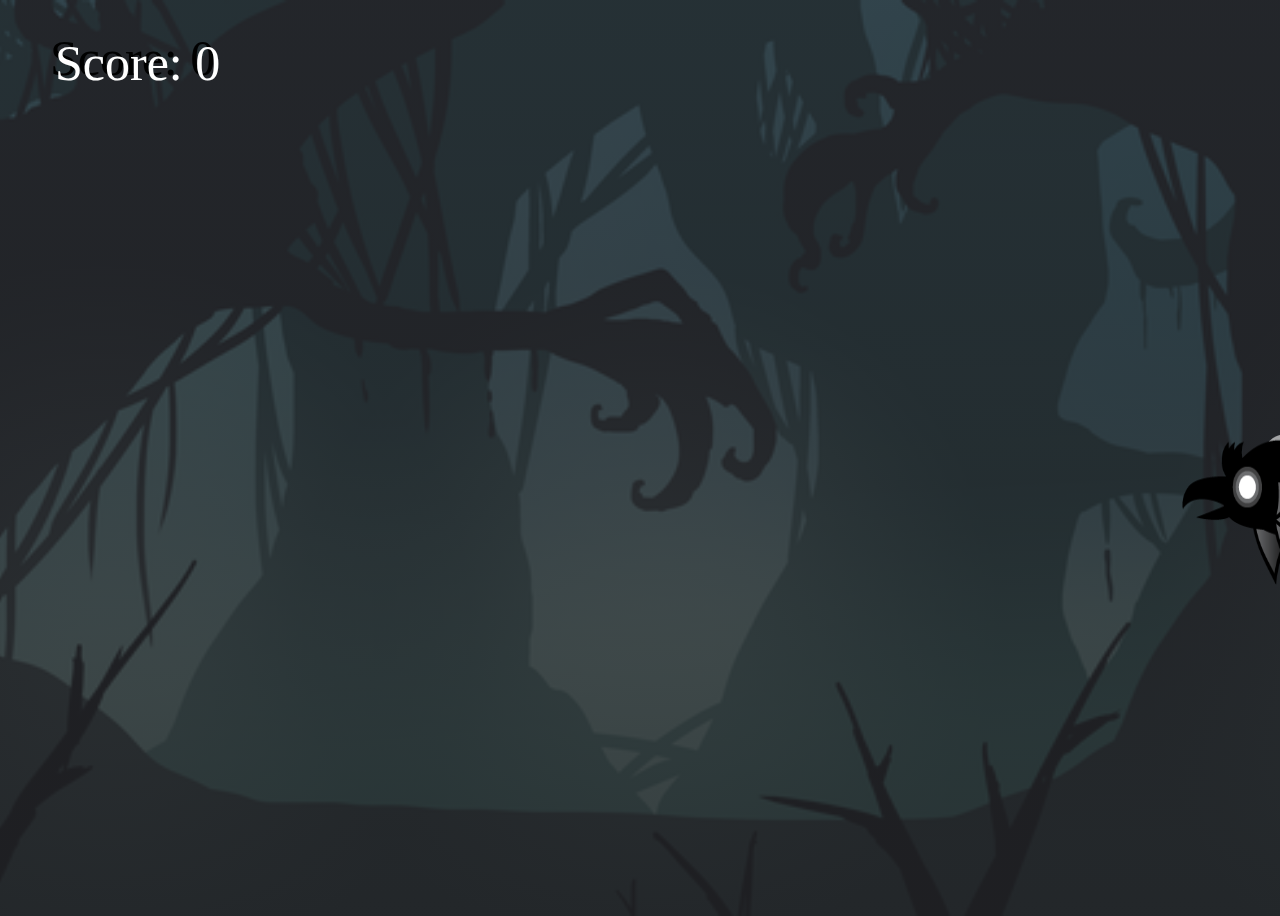
<file: 1-PaS-RAVENS-game/index.html>
<!DOCTYPE html>
<html lang="en">
<head>
    <meta charset="UTF-8">
    <meta http-equiv="X-UA-Compatible" content="IE=edge">
    <meta name="viewport" content="width=device-width, initial-scale=1.0">
    <title>First Game~</title>
    <link rel="stylesheet" href="style.css">
</head>
<body>
    <canvas id="collisionCanvas"></canvas>
    <canvas id="canvas1"></canvas>
    <script src="script.js"></script>
</body>
</html>
</file>
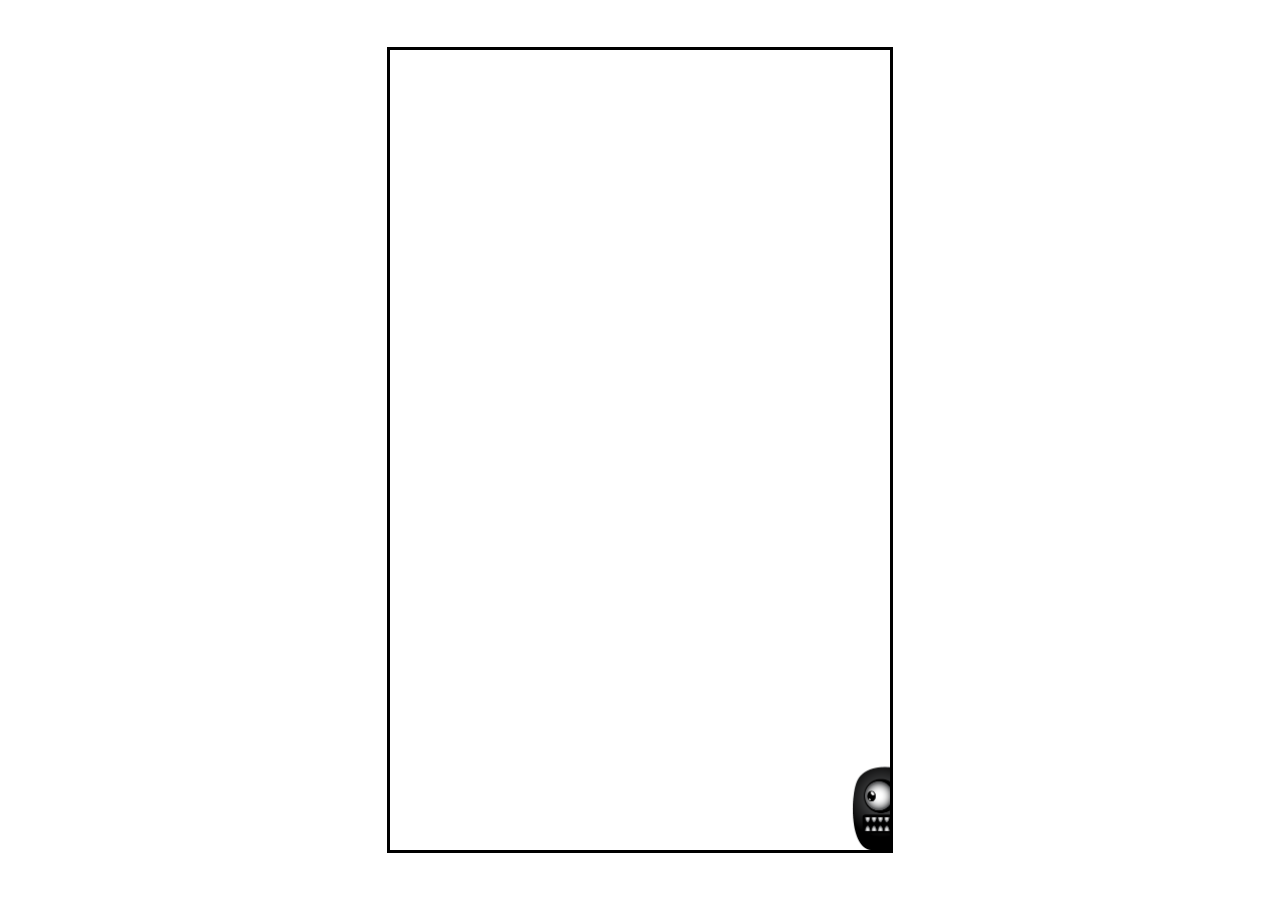
<file: 2-PaS-Enemy-Variety/index.html>
<!DOCTYPE html>
<html lang="en">
<head>
    <meta charset="UTF-8">
    <meta http-equiv="X-UA-Compatible" content="IE=edge">
    <meta name="viewport" content="width=device-width, initial-scale=1.0">
    <title>PaS Enemy Variety Game</title>
    <link rel="stylesheet" href="style.css">
</head>
<body>

    <canvas id="canvas1"></canvas>
    <img id="worm" src="worm.png">
    <img id="ghost" src="ghost.png">
    <img id="spider" src="spider.png">
    <script src="script.js"></script>
</body>
</html>
</file>
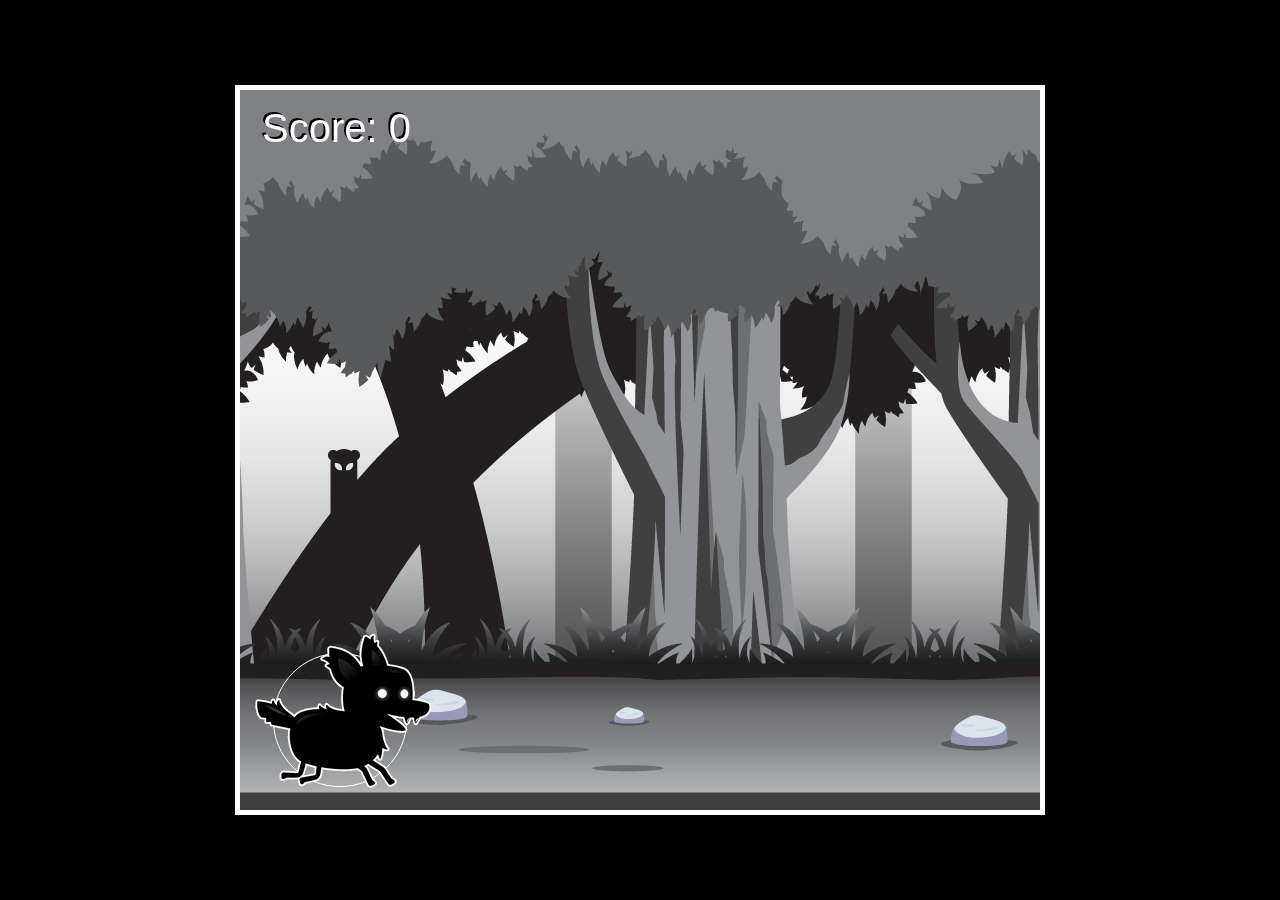
<file: 3-side-scroller-multi-enemy-phone-support/index.html>
<!DOCTYPE html>
<html lang="en">
<head>
    <meta charset="UTF-8">
    <meta http-equiv="X-UA-Compatible" content="IE=edge">
    <meta name="viewport" content="width=device-width, initial-scale=1.0">
    <title>Side Scrolling Multi Enemies</title>
    <link rel="stylesheet" href="style.css">
</head>
<body>

    <canvas id="canvas1"></canvas>
    <img id="playerImage" src="player.png">
    <img id="backgroundImage" src="background_single.png">
    <img id="enemyImage" src="enemy_1.png">
    <script src="script.js"></script>
</body>
</html>
</file>
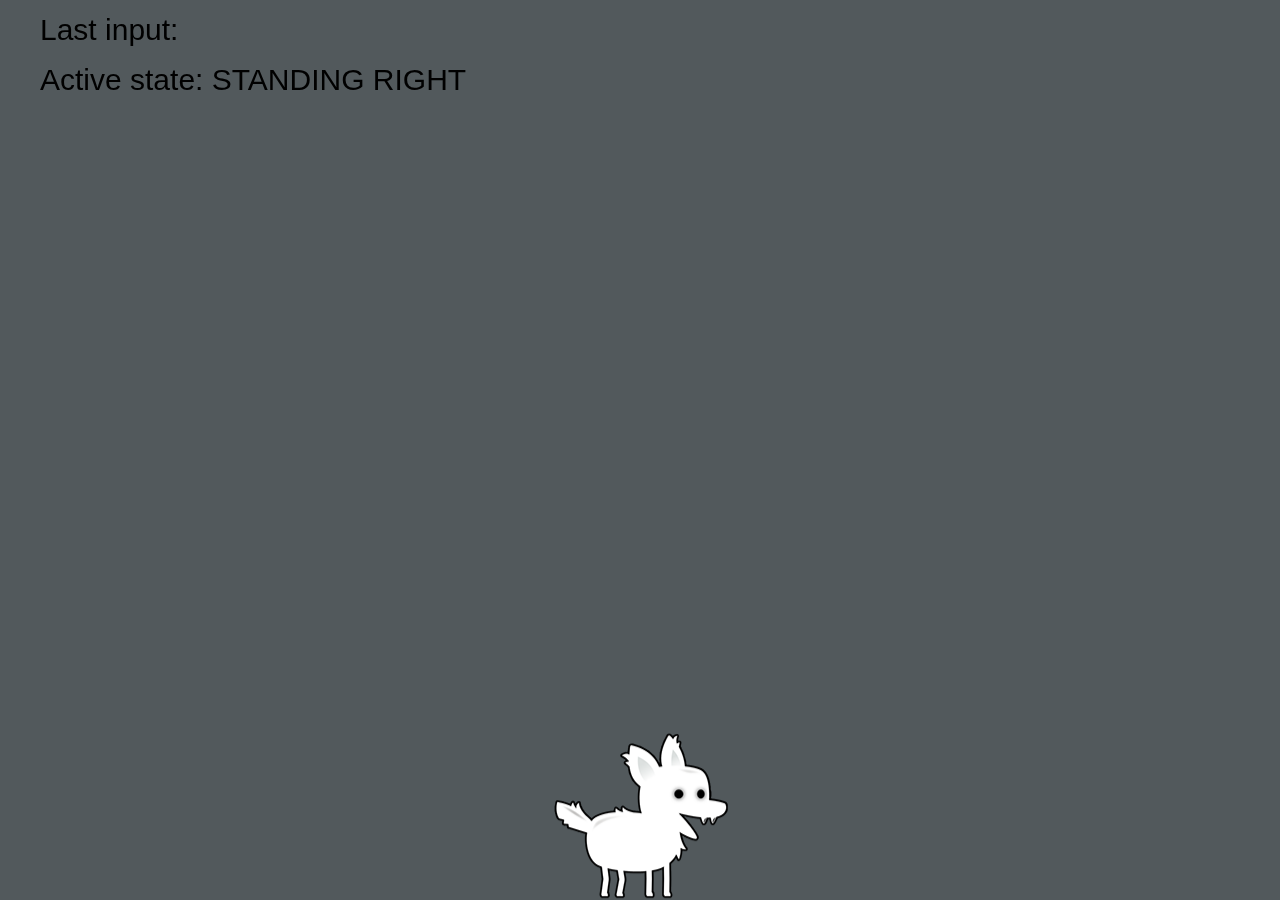
<file: 4-state-management/index.html>
<!DOCTYPE html>
<html lang="en">
<head>
    <meta charset="UTF-8">
    <meta http-equiv="X-UA-Compatible" content="IE=edge">
    <meta name="viewport" content="width=device-width, initial-scale=1.0">
    <title>State Manegment with Ginger</title>
    <link rel="stylesheet" href="style.css">
</head>
<body>

    <canvas id="canvas1"></canvas>
    <img id="dogImage" src="player.png">
    <h1 id="loading">LOADING...</h1>

    <script type="module" src="script.js"></script>
</body>
</html>
</file>
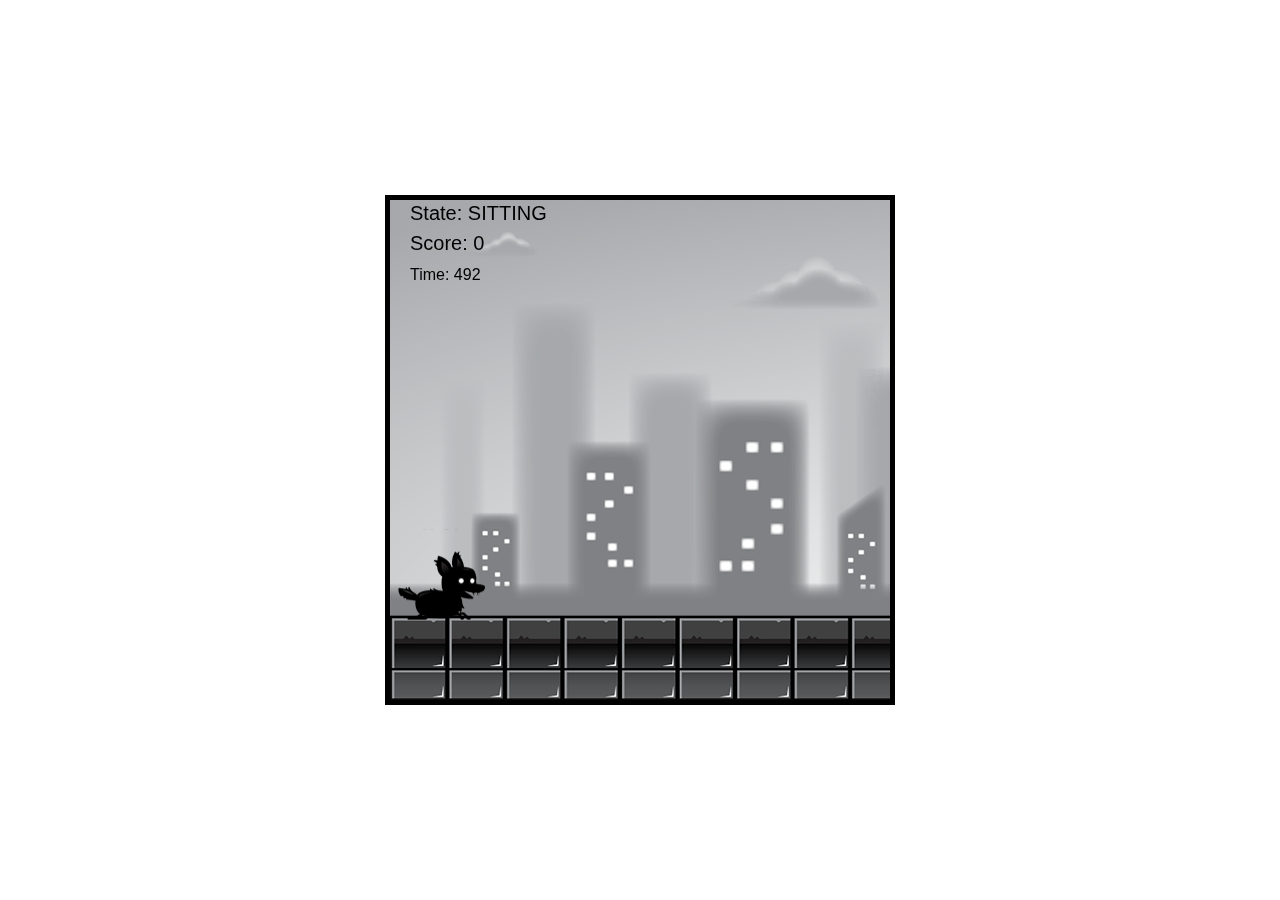
<file: 5-full-game/index.html>
<!DOCTYPE html>
<html lang="en">
<head>
    <meta charset="UTF-8">
    <meta http-equiv="X-UA-Compatible" content="IE=edge">
    <meta name="viewport" content="width=device-width, initial-scale=1.0">
    <link rel="stylesheet" href="style.css">
    <title>Full Game</title>
</head>
<body>
    <canvas id="canvas1"></canvas>
    
    <img id="player" src="player.png">
    <img id="layer1" src = "layer-1.png">
    <img id="layer2" src = "layer-2.png">
    <img id="layer3" src = "layer-3.png">
    <img id="layer4" src = "layer-4.png">
    <img id="layer5" src = "layer-5.png">
    <img id="enemy_fly" src = "enemy_fly.png">
    <img id="enemy_plant" src = "enemy_plant.png">
    <img id="enemy_spider_big" src = "enemy_spider_big.png">
    <img id="fire" src = "fire.png">
    <img id="collisionAnimation" src = "boom.png">



    <script type="module" src="main.js"></script>
</body>
</html>
</file>
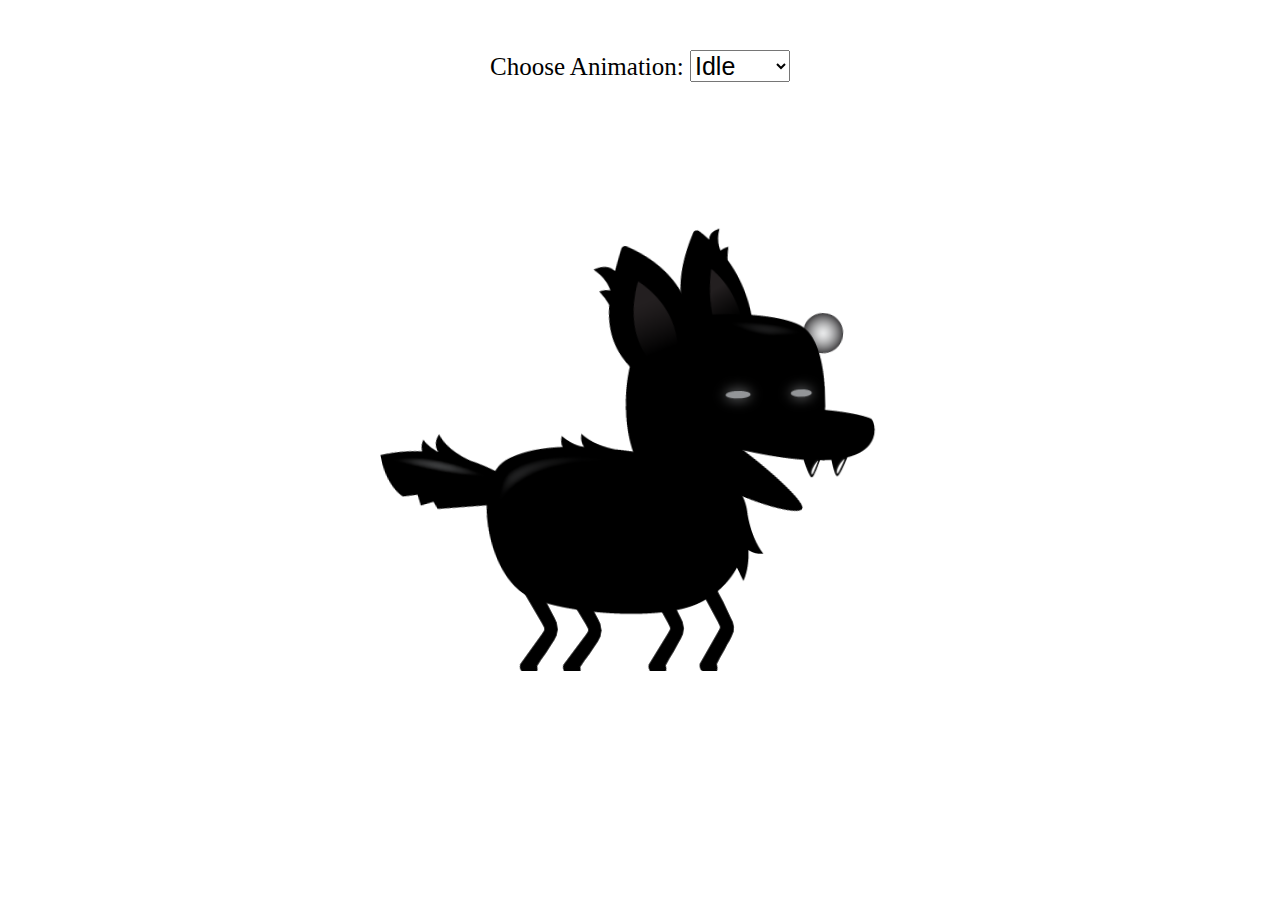
<file: Dog-animations/index.html>
<!DOCTYPE html>
<html lang="en">
<head>
    <meta charset="UTF-8">
    <meta http-equiv="X-UA-Compatible" content="IE=edge">
    <meta name="viewport" content="width=device-width, initial-scale=1.0">
    <link rel="stylesheet" href="style.css" />
    <title>Sprite Animations</title>
</head>
<body>
    <canvas id="canvas1"></canvas>
    <div class="controls">
        <label for="animations">Choose Animation: </label>
        <select name="animations" id="animations">
            <option value="idle">Idle</option>
            <option value="jump">Jump</option>
            <option value="fall">Fall</option>
            <option value="run">Run</option>
            <option value="dizzy">Dizzy</option>
            <option value="sit">Sit</option>
            <option value="roll">Roll</option>
            <option value="bite">Bite</option>
            <option value="KO">KO</option>
            <option value="getHit">Get Hit</option>
        </select>
    </div>
    <script src="script.js"></script>
</body>
</html>
</file>
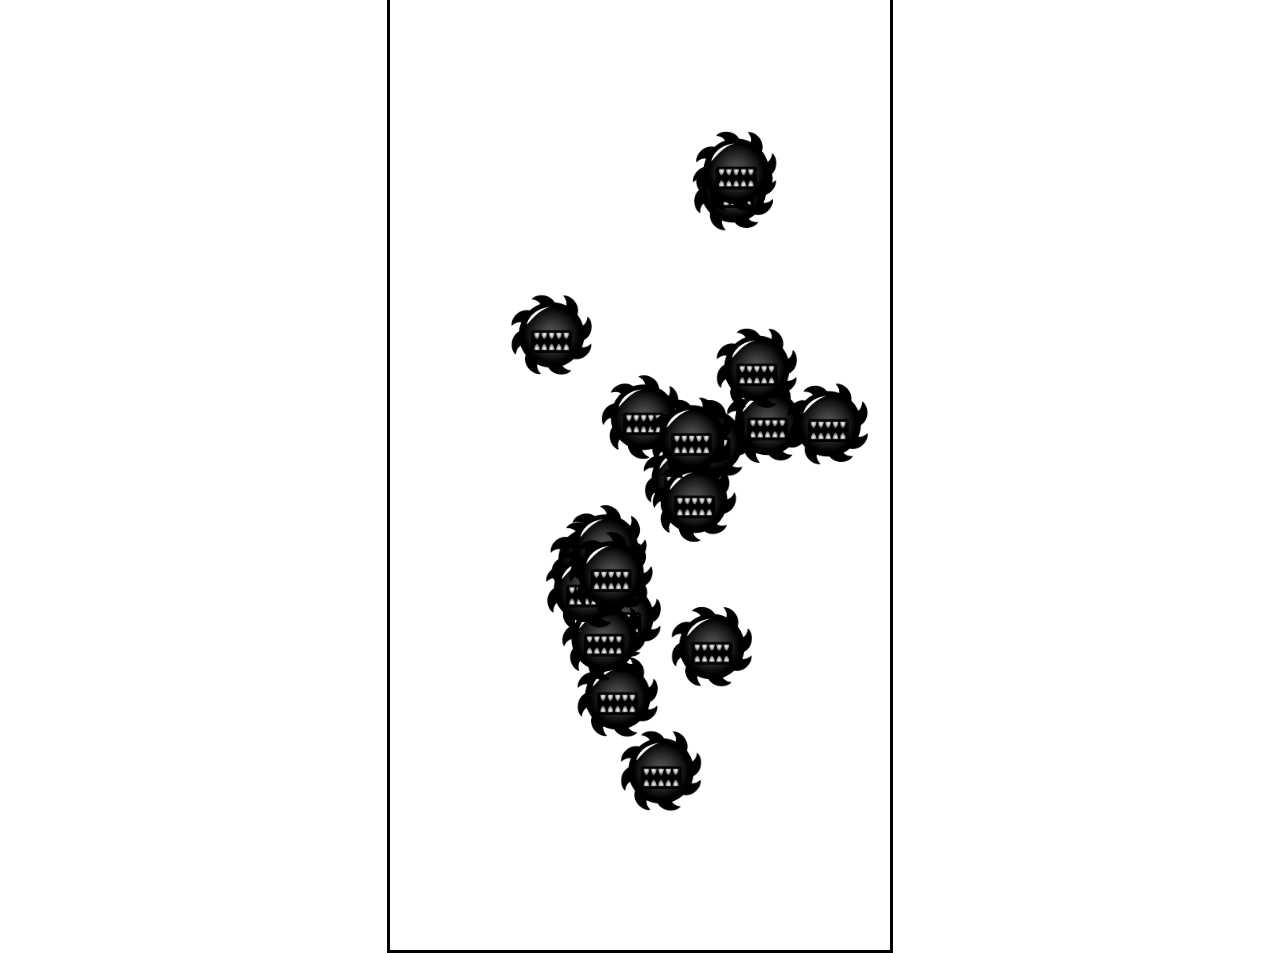
<file: Enemy-movement-patterns/index.html>
<!DOCTYPE html>
<html lang="en">
<head>
    <meta charset="UTF-8">
    <meta http-equiv="X-UA-Compatible" content="IE=edge">
    <meta name="viewport" content="width=device-width, initial-scale=1.0">
    <title>NPC Movement</title>
    <link rel="stylesheet" href="style.css">
</head>
<body>
    <canvas id="canvas1"></canvas>
    
    <script src="scripts.js"></script>
</body>
</html>
</file>
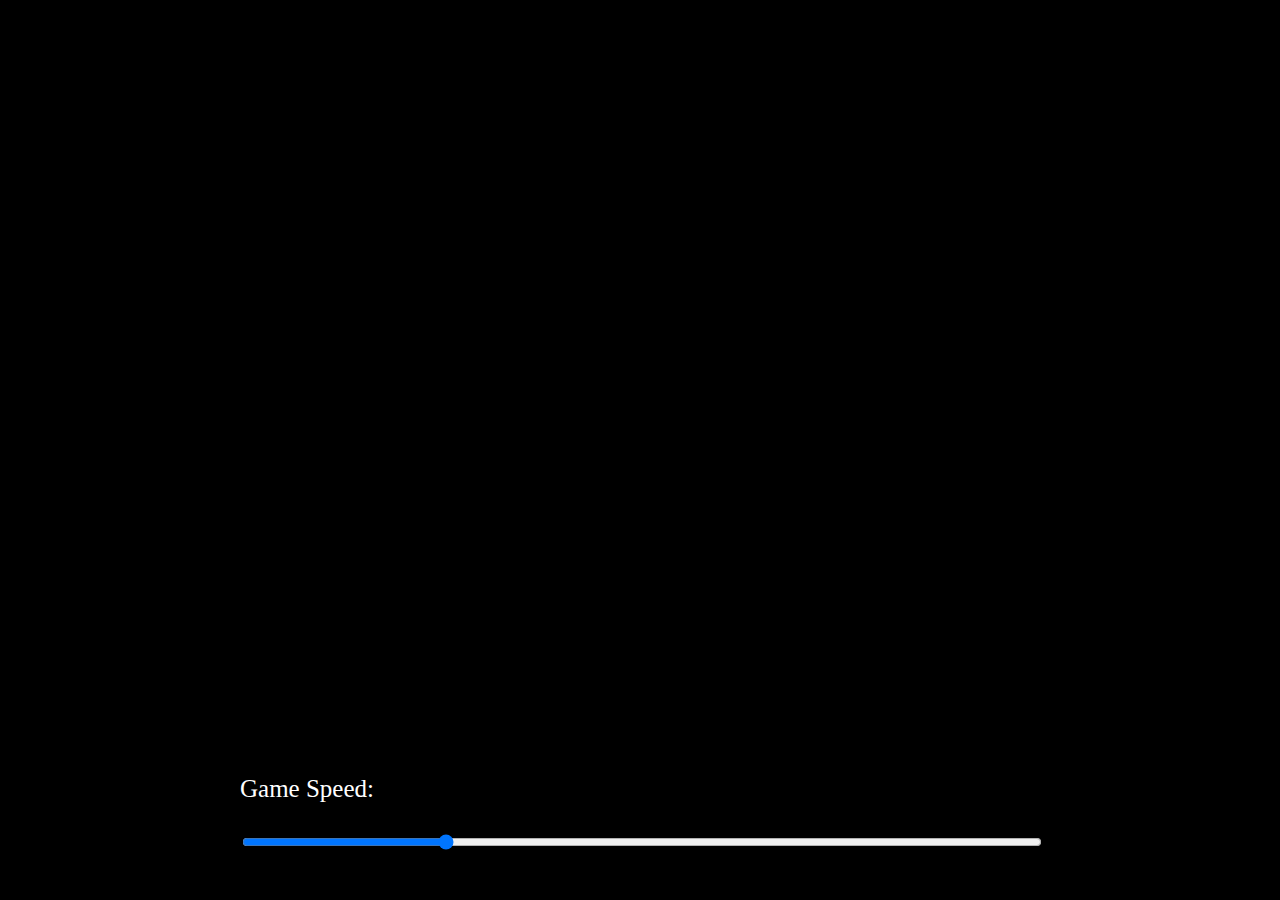
<file: Parallax-backgrounds/index.html>
<!DOCTYPE html>
<html lang="en">
<head>
    <meta charset="UTF-8">
    <meta http-equiv="X-UA-Compatible" content="IE=edge">
    <meta name="viewport" content="width=device-width, initial-scale=1.0">
    <title>Parallax Backgrounds</title>
    <link rel='stylesheet' href='style.css'> 
</head>
<body>
    <div id="container">
        <canvas id="canvas1"></canvas>
        <p>Game Speed: <span id='showGameSpeed'></span></p>
        <input type="range" min="0" max="20" value="5" class="slider" id="slider">
    </div>

    <script src='script.js'></script>
</body>
</html>
</file>
<file: 1-PaS-RAVENS-game/style.css>
body {
    background-image: linear-gradient(rgba(46, 48, 54, 0.7),rgba(36, 37, 41, 0.836)),url("forest.png");
    background-repeat: no-repeat;
    background-position: center;
    background-size: cover;
    width: 100vw;
    height: 100vh;
    overflow: hidden;
}

canvas {
    position: absolute;
    top: 0;
    left: 0;
    width: 100%;
    height: 100%;
}

#collisionCanvas {
    background: rgb(73, 5, 5);
    opacity: 0;
}
</file>
<file: 2-PaS-Enemy-Variety/style.css>
#canvas1 {
    border: 3px solid black;
    width: 500px;
    height: 800px;
    position: absolute;
    top: 50%;
    left: 50%;
    transform: translate(-50%, -50%);
}

img {
    display: none;
}
</file>
<file: 3-side-scroller-multi-enemy-phone-support/style.css>
body {
    background:black;
}

#canvas1 {
    background: black;
    position: absolute;
    top: 50%;
    left: 50%;
    transform: translate(-50%, -50%);
    border: 5px solid white;
}

#playerImage, #backgroundImage, #enemyImage {
    display: none;
}
</file>
<file: 4-state-management/style.css>
* {
    margin: 0;
    padding: 0;
    box-sizing: border-box;
    font-family: 'Helvetica', cursive;
}
body {
    overflow: hidden;
}
canvas {
    top: 0;
    left: 0;
    background-color: rgb(82, 89, 92);
}
img {
    display: none;
}
#loading {
    position: absolute;
    top: 50%;
    width: 100%;
    text-align: center;
    font-size: 80px;
}
</file>
<file: 5-full-game/style.css>
* {
    margin: 0;
    padding: 0;
    box-sizing: border-box;
}

#canvas1 {
    border: 5px solid black;
    position: absolute;
    top: 50%;
    left: 50%;
    max-width: 100%;
    max-height: 100%;
    transform: translate(-50%, -50%);
}

#player, #layer1, #layer2, #layer3, #layer4, #layer5, #enemy_fly, #enemy_spider_big, #enemy_plant, #fire, #collisionAnimation {
    display: none;
}
</file>
<file: Dog-animations/style.css>
#canvas1 {
    position: absolute;
    top: 50%;
    left: 50%;
    transform: translate(-50%, -50%);
    width: 600px;
    height: 600px;
}

.controls {
    position: absolute;
    z-index: 10;
    top: 50px;
    left: 50%;
    transform: translateX(-50%);
}

.controls, select, option {
    font-size: 25px;
}
</file>
<file: Enemy-movement-patterns/style.css>
#canvas1 {
    border: 3px solid black;
    position: absolute;
    top: 50%;
    left: 50%;
    transform: translate(-50%, -50%);
    height: 1000px;
    width: 500px;
}
</file>
<file: Parallax-backgrounds/style.css>
body {
    background:black;
}

#container {
    position: absolute;
    width: 800px;
    transform: translate(-50%, -50%);
    top: 50%;
    left: 50%;
    font-size: 25px;

}
#canvas1 {
    position: relative;
    width: 800px;
    height: 700px;
}

#slider {
    width: 100%;
}

p {
    color: white;
}
</file>
